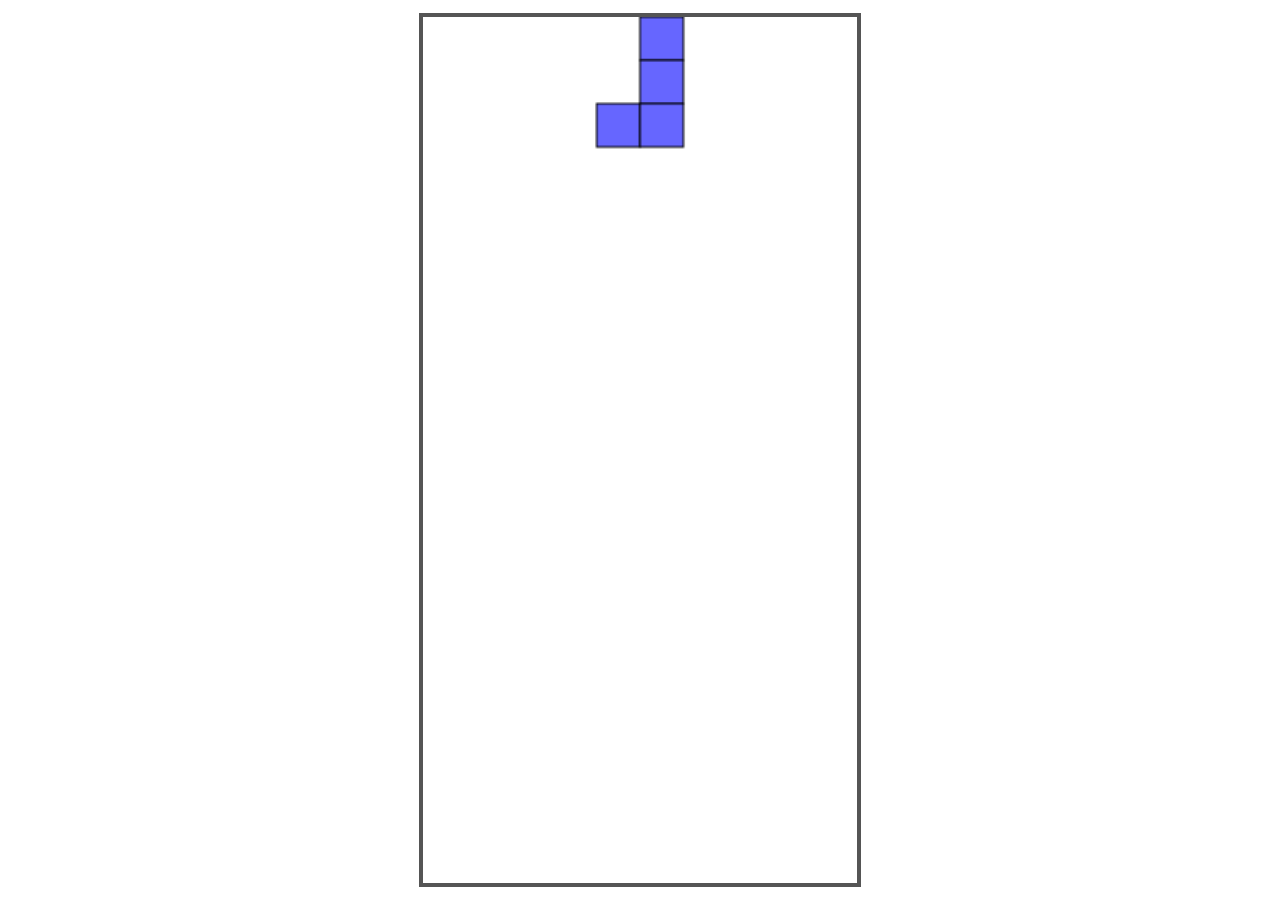
<file: aktet/index.html>
<!DOCTYPE html>
<html lang="ja">
<head>
  <meta charset="UTF-8">
  <meta name="viewport" content="width=device-width, initial-scale=1.0">
  <title>テトリス</title>

  <link rel="stylesheet" href="./assets/css/sanitize.css">
  <link rel="stylesheet" href="./assets/css/style.css">

</head>
<body>
  <div class="game_area">
    <canvas id="can"></canvas>
  </div>


  <script src="./assets/js/app.js"></script>
</body>
</html>
</file>
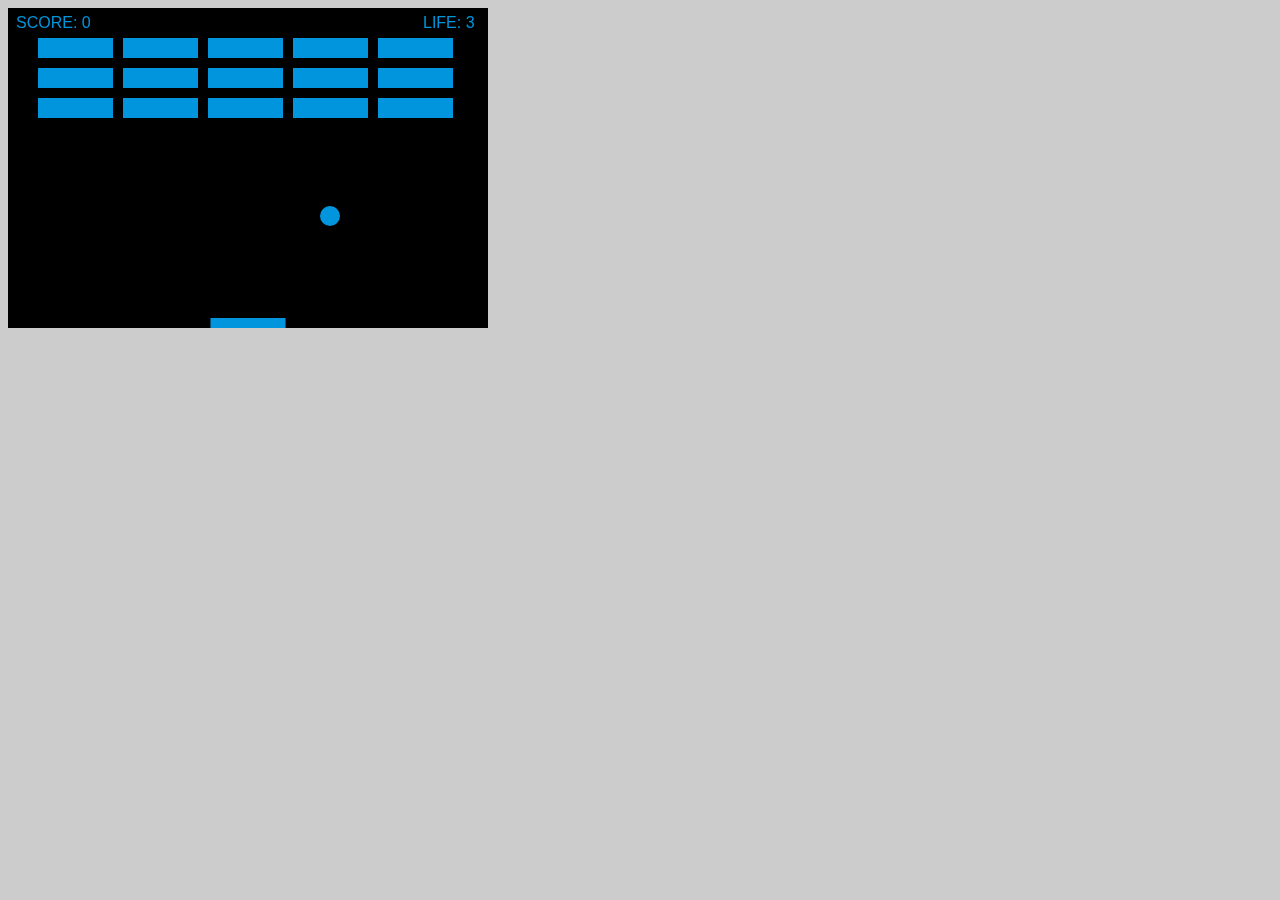
<file: blockkuzushi/index.html>
<!DOCTYPE html>
<html lang="ja">
<head>
  <meta charset="UTF-8">
  <meta http-equiv="X-UA-Compatible" content="IE=edge">
  <meta name="viewport" content="width=device-width, initial-scale=1">
  <title>Document</title>
  <!-- <link rel="stylesheet" type="text/css" href="./assets/css/style.css"> -->
</head>
<body style="background-color: #ccc;">
  <canvas id="myCanvas" width="480" height="320" style="background-color: #000;"></canvas>

<script src="./app.js"></script>
</body>
</html>
</file>
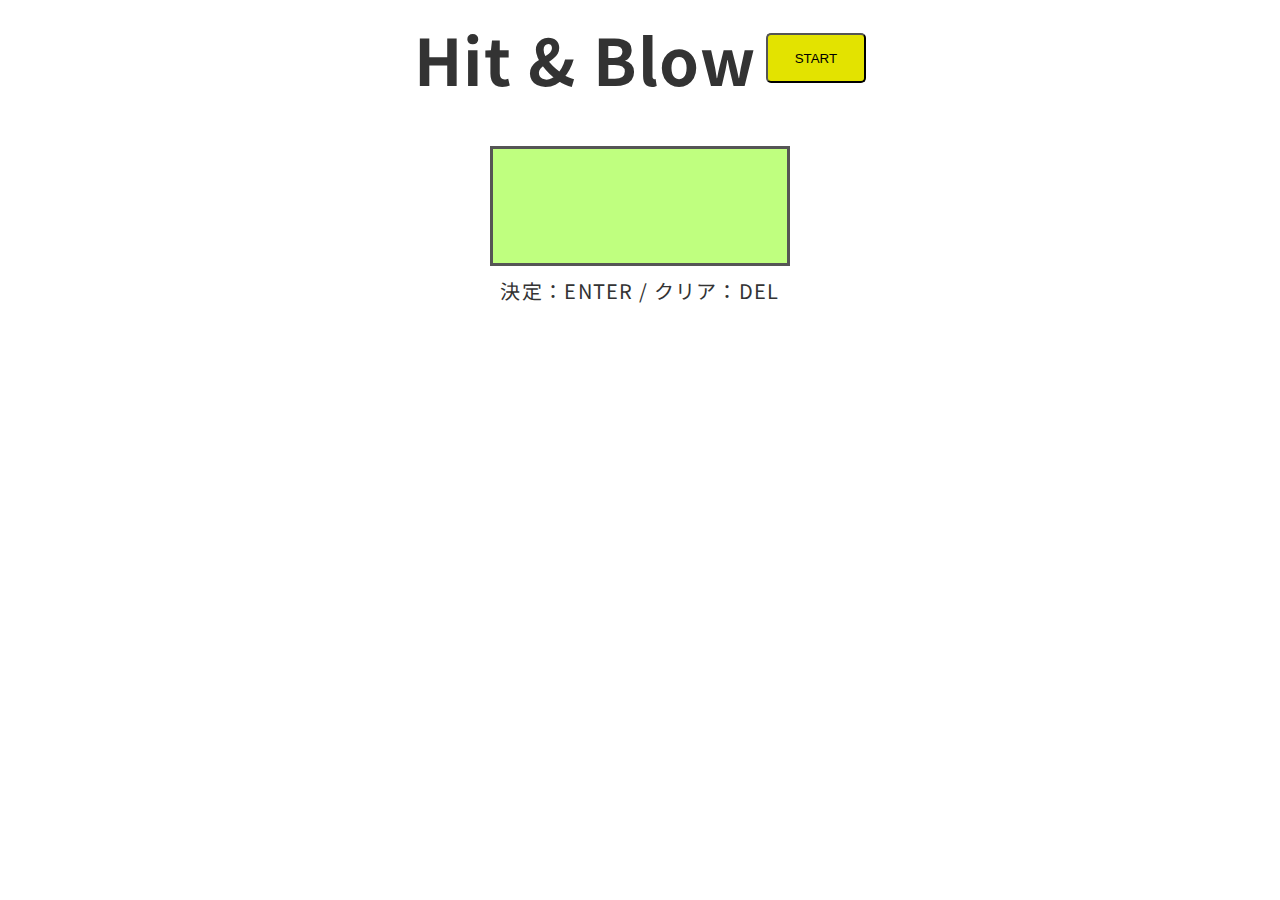
<file: HnB/index.html>
<!DOCTYPE html>
<html lang="ja">
<head>
  <meta charset="UTF-8">
  <meta name="viewport" content="width=device-width, initial-scale=1.0">
  <title>Hit &amp; Blow</title>
  <meta name="description" content="Hit&Blowゲーム">
  
  <link rel="preconnect" href="https://fonts.googleapis.com">
  <link rel="preconnect" href="https://fonts.gstatic.com" crossorigin>
  <link href="https://fonts.googleapis.com/css2?family=Noto+Sans+JP:wght@400;700&display=swap" rel="stylesheet">
  
  <link rel="stylesheet" href="./assets/css/sanitize.css">
  <link rel="stylesheet" href="./assets/css/style.css">
</head>
<body>
  <div class="wrapper">
    <div class="title-area">
      <h1>Hit &amp; Blow</h1>
      <button id="startButton" onclick="newGame()">START</button>
    </div>
    
    <main class="game-area">
      <div id="num-display"></div>
      <div>決定：ENTER / クリア：DEL</div>
      <div id="challengeHistory"></div>
    </main>
  </div>

  <script src="./assets/js/app.js"></script>
</body>
</html>
</file>
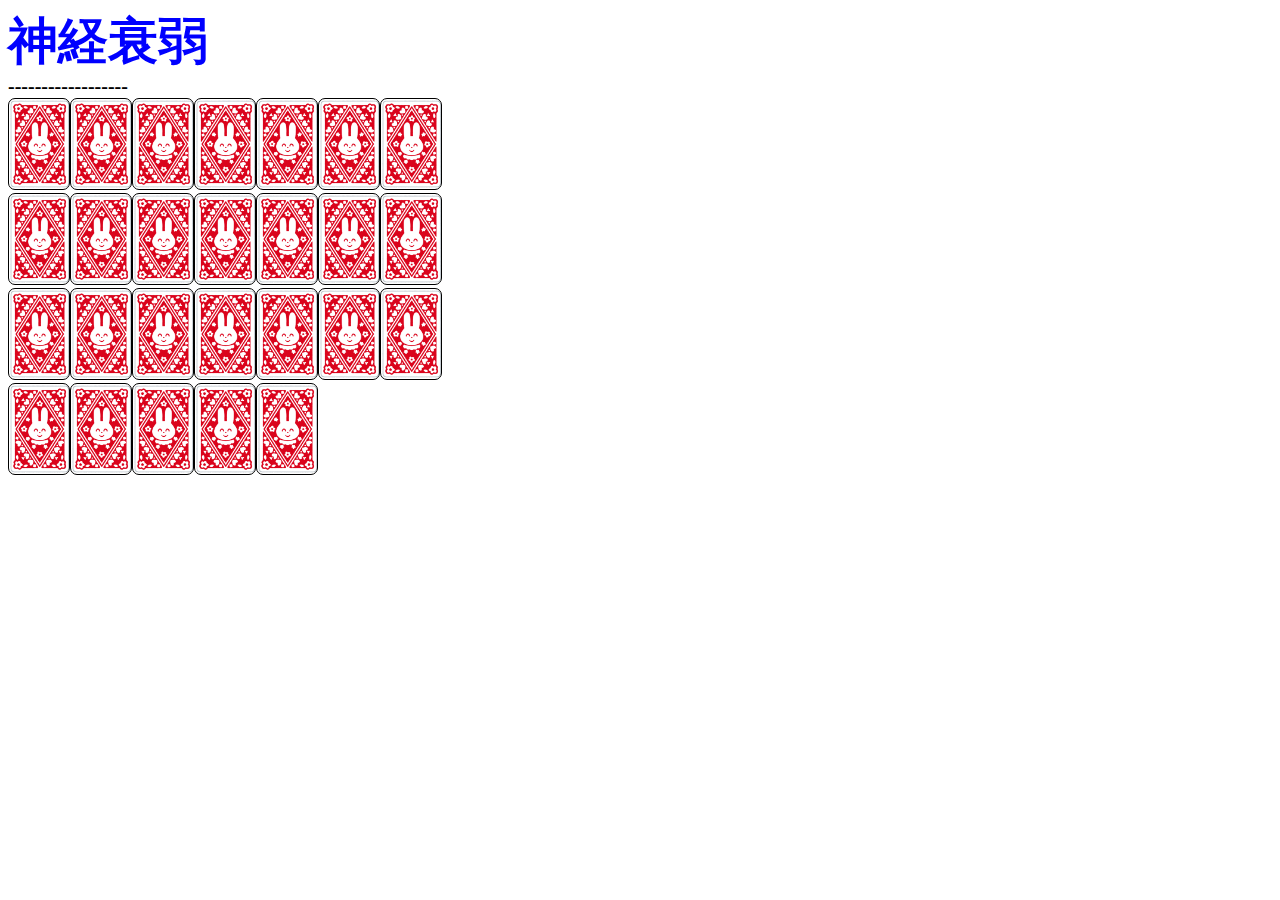
<file: tshinkei/index.html>
<!DOCTYPE html>
<html lang="ja">
<head>
  <meta charset="UTF-8">
  <meta http-equiv="X-UA-Compatible" content="IE=edge">
  <meta name="viewport" content="width=device-width, initial-scale=1">
  <title>Document</title>
  <link rel="stylesheet" type="text/css" href="./assets/css/style.css">
</head>
<body>
  <h2>神経衰弱</h2>
  <div id="result">------------------</div>
  <div id="field">トランプ表示位置</div>
  

  <script src="./assets/js/app.js"></script>
</body>
</html>
</file>
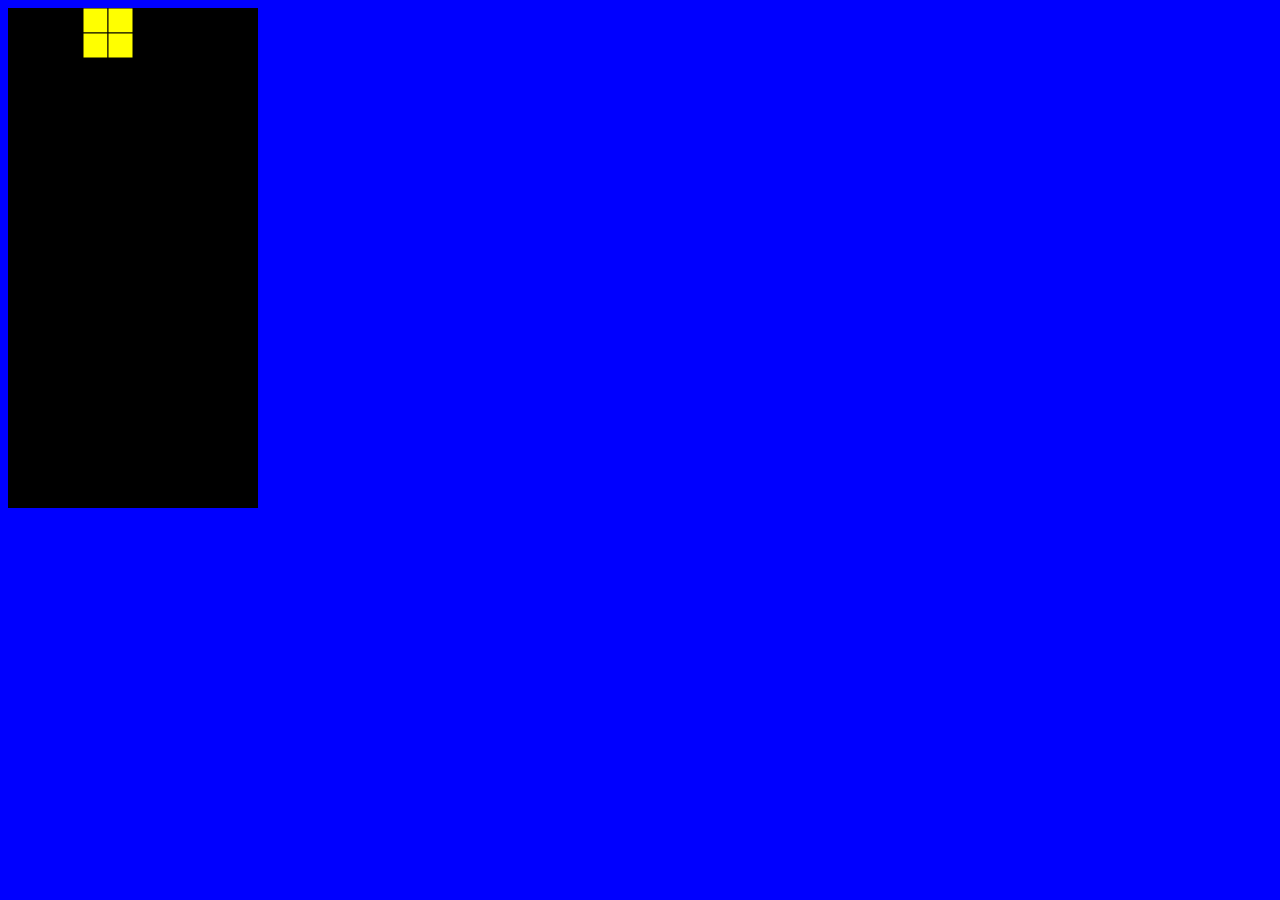
<file: tteto/index.html>
<!DOCTYPE html>
<html lang="ja">
<head>
  <meta charset="UTF-8">
  <meta http-equiv="X-UA-Compatible" content="IE=edge">
  <meta name="viewport" content="width=device-width, initial-scale=1">
  <title>Document</title>
  <!-- <link rel="stylesheet" type="text/css" href="./assets/css/style.css"> -->
</head>
<body style="background-color: blue;">
  <canvas id="canvas1" width="250px" height="500px"></canvas>

  <script src="./app.js"></script>
</body>
</html>
</file>
<file: aktet/assets/css/sanitize.css>
/* Document
 * ========================================================================== */

/**
 * Add border box sizing in all browsers (opinionated).
 */

*,
::before,
::after {
  box-sizing: border-box;
}

/**
 * 1. Add text decoration inheritance in all browsers (opinionated).
 * 2. Add vertical alignment inheritance in all browsers (opinionated).
 */

::before,
::after {
  text-decoration: inherit; /* 1 */
  vertical-align: inherit; /* 2 */
}

/**
 * 1. Use the default cursor in all browsers (opinionated).
 * 2. Change the line height in all browsers (opinionated).
 * 3. Use a 4-space tab width in all browsers (opinionated).
 * 4. Remove the grey highlight on links in iOS (opinionated).
 * 5. Prevent adjustments of font size after orientation changes in
 *    IE on Windows Phone and in iOS.
 * 6. Breaks words to prevent overflow in all browsers (opinionated).
 */

html {
  cursor: default; /* 1 */
  line-height: 1.5; /* 2 */
  -moz-tab-size: 4; /* 3 */
  tab-size: 4; /* 3 */
  -webkit-tap-highlight-color: transparent /* 4 */;
  -ms-text-size-adjust: 100%; /* 5 */
  -webkit-text-size-adjust: 100%; /* 5 */
  word-break: break-word; /* 6 */
}

/* Sections
 * ========================================================================== */

/**
 * Remove the margin in all browsers (opinionated).
 */

body {
  margin: 0;
}

/**
 * Correct the font size and margin on `h1` elements within `section` and
 * `article` contexts in Chrome, Edge, Firefox, and Safari.
 */

h1 {
  font-size: 2em;
  margin: 0.67em 0;
}

/* Grouping content
 * ========================================================================== */

/**
 * Remove the margin on nested lists in Chrome, Edge, IE, and Safari.
 */

dl dl,
dl ol,
dl ul,
ol dl,
ul dl {
  margin: 0;
}

/**
 * Remove the margin on nested lists in Edge 18- and IE.
 */

ol ol,
ol ul,
ul ol,
ul ul {
  margin: 0;
}

/**
 * 1. Add the correct sizing in Firefox.
 * 2. Show the overflow in Edge 18- and IE.
 */

hr {
  height: 0; /* 1 */
  overflow: visible; /* 2 */
}

/**
 * Add the correct display in IE.
 */

main {
  display: block;
}

/**
 * Remove the list style on navigation lists in all browsers (opinionated).
 */

nav ol,
nav ul {
  list-style: none;
  padding: 0;
}

/**
 * 1. Correct the inheritance and scaling of font size in all browsers.
 * 2. Correct the odd `em` font sizing in all browsers.
 */

pre {
  font-family: monospace, monospace; /* 1 */
  font-size: 1em; /* 2 */
}

/* Text-level semantics
 * ========================================================================== */

/**
 * Remove the gray background on active links in IE 10.
 */

a {
  background-color: transparent;
}

/**
 * Add the correct text decoration in Edge 18-, IE, and Safari.
 */

abbr[title] {
  text-decoration: underline;
  text-decoration: underline dotted;
}

/**
 * Add the correct font weight in Chrome, Edge, and Safari.
 */

b,
strong {
  font-weight: bolder;
}

/**
 * 1. Correct the inheritance and scaling of font size in all browsers.
 * 2. Correct the odd `em` font sizing in all browsers.
 */

code,
kbd,
samp {
  font-family: monospace, monospace; /* 1 */
  font-size: 1em; /* 2 */
}

/**
 * Add the correct font size in all browsers.
 */

small {
  font-size: 80%;
}

/* Embedded content
 * ========================================================================== */

/*
 * Change the alignment on media elements in all browsers (opinionated).
 */

audio,
canvas,
iframe,
img,
svg,
video {
  vertical-align: middle;
}

/**
 * Add the correct display in IE 9-.
 */

audio,
video {
  display: inline-block;
}

/**
 * Add the correct display in iOS 4-7.
 */

audio:not([controls]) {
  display: none;
  height: 0;
}

/**
 * Remove the border on iframes in all browsers (opinionated).
 */

iframe {
  border-style: none;
}

/**
 * Remove the border on images within links in IE 10-.
 */

img {
  border-style: none;
}

/**
 * Change the fill color to match the text color in all browsers (opinionated).
 */

svg:not([fill]) {
  fill: currentColor;
}

/**
 * Hide the overflow in IE.
 */

svg:not(:root) {
  overflow: hidden;
}

/* Tabular data
 * ========================================================================== */

/**
 * Collapse border spacing in all browsers (opinionated).
 */

table {
  border-collapse: collapse;
}

/* Forms
 * ========================================================================== */

/**
 * Remove the margin on controls in Safari.
 */

button,
input,
select {
  margin: 0;
}

/**
 * 1. Show the overflow in IE.
 * 2. Remove the inheritance of text transform in Edge 18-, Firefox, and IE.
 */

button {
  overflow: visible; /* 1 */
  text-transform: none; /* 2 */
}

/**
 * Correct the inability to style buttons in iOS and Safari.
 */

button,
[type="button"],
[type="reset"],
[type="submit"] {
  -webkit-appearance: button;
}

/**
 * 1. Change the inconsistent appearance in all browsers (opinionated).
 * 2. Correct the padding in Firefox.
 */

fieldset {
  border: 1px solid #a0a0a0; /* 1 */
  padding: 0.35em 0.75em 0.625em; /* 2 */
}

/**
 * Show the overflow in Edge 18- and IE.
 */

input {
  overflow: visible;
}

/**
 * 1. Correct the text wrapping in Edge 18- and IE.
 * 2. Correct the color inheritance from `fieldset` elements in IE.
 */

legend {
  color: inherit; /* 2 */
  display: table; /* 1 */
  max-width: 100%; /* 1 */
  white-space: normal; /* 1 */
}

/**
 * 1. Add the correct display in Edge 18- and IE.
 * 2. Add the correct vertical alignment in Chrome, Edge, and Firefox.
 */

progress {
  display: inline-block; /* 1 */
  vertical-align: baseline; /* 2 */
}

/**
 * Remove the inheritance of text transform in Firefox.
 */

select {
  text-transform: none;
}

/**
 * 1. Remove the margin in Firefox and Safari.
 * 2. Remove the default vertical scrollbar in IE.
 * 3. Change the resize direction in all browsers (opinionated).
 */

textarea {
  margin: 0; /* 1 */
  overflow: auto; /* 2 */
  resize: vertical; /* 3 */
}

/**
 * Remove the padding in IE 10-.
 */

[type="checkbox"],
[type="radio"] {
  padding: 0;
}

/**
 * 1. Correct the odd appearance in Chrome, Edge, and Safari.
 * 2. Correct the outline style in Safari.
 */

[type="search"] {
  -webkit-appearance: textfield; /* 1 */
  outline-offset: -2px; /* 2 */
}

/**
 * Correct the cursor style of increment and decrement buttons in Safari.
 */

::-webkit-inner-spin-button,
::-webkit-outer-spin-button {
  height: auto;
}

/**
 * Correct the text style of placeholders in Chrome, Edge, and Safari.
 */

::-webkit-input-placeholder {
  color: inherit;
  opacity: 0.54;
}

/**
 * Remove the inner padding in Chrome, Edge, and Safari on macOS.
 */

::-webkit-search-decoration {
  -webkit-appearance: none;
}

/**
 * 1. Correct the inability to style upload buttons in iOS and Safari.
 * 2. Change font properties to `inherit` in Safari.
 */

::-webkit-file-upload-button {
  -webkit-appearance: button; /* 1 */
  font: inherit; /* 2 */
}

/**
 * Remove the inner border and padding of focus outlines in Firefox.
 */

::-moz-focus-inner {
  border-style: none;
  padding: 0;
}

/**
 * Restore the focus outline styles unset by the previous rule in Firefox.
 */

:-moz-focusring {
  outline: 1px dotted ButtonText;
}

/**
 * Remove the additional :invalid styles in Firefox.
 */

:-moz-ui-invalid {
  box-shadow: none;
}

/* Interactive
 * ========================================================================== */

/*
 * Add the correct display in Edge 18- and IE.
 */

details {
  display: block;
}

/*
 * Add the correct styles in Edge 18-, IE, and Safari.
 */

dialog {
  background-color: white;
  border: solid;
  color: black;
  display: block;
  height: -moz-fit-content;
  height: -webkit-fit-content;
  height: fit-content;
  left: 0;
  margin: auto;
  padding: 1em;
  position: absolute;
  right: 0;
  width: -moz-fit-content;
  width: -webkit-fit-content;
  width: fit-content;
}

dialog:not([open]) {
  display: none;
}

/*
 * Add the correct display in all browsers.
 */

summary {
  display: list-item;
}

/* Scripting
 * ========================================================================== */

/**
 * Add the correct display in IE 9-.
 */

canvas {
  display: inline-block;
}

/**
 * Add the correct display in IE.
 */

template {
  display: none;
}

/* User interaction
 * ========================================================================== */

/*
 * 1. Remove the tapping delay in IE 10.
 * 2. Remove the tapping delay on clickable elements
      in all browsers (opinionated).
 */

a,
area,
button,
input,
label,
select,
summary,
textarea,
[tabindex] {
  -ms-touch-action: manipulation; /* 1 */
  touch-action: manipulation; /* 2 */
}

/**
 * Add the correct display in IE 10-.
 */

[hidden] {
  display: none;
}

/* Accessibility
 * ========================================================================== */

/**
 * Change the cursor on busy elements in all browsers (opinionated).
 */

[aria-busy="true"] {
  cursor: progress;
}

/*
 * Change the cursor on control elements in all browsers (opinionated).
 */

[aria-controls] {
  cursor: pointer;
}

/*
 * Change the cursor on disabled, not-editable, or otherwise
 * inoperable elements in all browsers (opinionated).
 */

[aria-disabled="true"],
[disabled] {
  cursor: not-allowed;
}

/*
 * Change the display on visually hidden accessible elements
 * in all browsers (opinionated).
 */

[aria-hidden="false"][hidden] {
  display: initial;
}

[aria-hidden="false"][hidden]:not(:focus) {
  clip: rect(0, 0, 0, 0);
  position: absolute;
}
</file>
<file: aktet/assets/css/style.css>
@charset "utf-8";

.game_area {
  width: 100%;
  height: 100vh;
  padding: 1% 0;
  display: flex;
  justify-content: center;
}
</file>
<file: HnB/assets/css/sanitize.css>
/* Document
 * ========================================================================== */

/**
 * Add border box sizing in all browsers (opinionated).
 */

*,
::before,
::after {
  box-sizing: border-box;
}

/**
 * 1. Add text decoration inheritance in all browsers (opinionated).
 * 2. Add vertical alignment inheritance in all browsers (opinionated).
 */

::before,
::after {
  text-decoration: inherit; /* 1 */
  vertical-align: inherit; /* 2 */
}

/**
 * 1. Use the default cursor in all browsers (opinionated).
 * 2. Change the line height in all browsers (opinionated).
 * 3. Use a 4-space tab width in all browsers (opinionated).
 * 4. Remove the grey highlight on links in iOS (opinionated).
 * 5. Prevent adjustments of font size after orientation changes in
 *    IE on Windows Phone and in iOS.
 * 6. Breaks words to prevent overflow in all browsers (opinionated).
 */

html {
  cursor: default; /* 1 */
  line-height: 1.5; /* 2 */
  -moz-tab-size: 4; /* 3 */
  tab-size: 4; /* 3 */
  -webkit-tap-highlight-color: transparent /* 4 */;
  -ms-text-size-adjust: 100%; /* 5 */
  -webkit-text-size-adjust: 100%; /* 5 */
  word-break: break-word; /* 6 */
}

/* Sections
 * ========================================================================== */

/**
 * Remove the margin in all browsers (opinionated).
 */

body {
  margin: 0;
}

/**
 * Correct the font size and margin on `h1` elements within `section` and
 * `article` contexts in Chrome, Edge, Firefox, and Safari.
 */

h1 {
  font-size: 2em;
  margin: 0.67em 0;
}

/* Grouping content
 * ========================================================================== */

/**
 * Remove the margin on nested lists in Chrome, Edge, IE, and Safari.
 */

dl dl,
dl ol,
dl ul,
ol dl,
ul dl {
  margin: 0;
}

/**
 * Remove the margin on nested lists in Edge 18- and IE.
 */

ol ol,
ol ul,
ul ol,
ul ul {
  margin: 0;
}

/**
 * 1. Add the correct sizing in Firefox.
 * 2. Show the overflow in Edge 18- and IE.
 */

hr {
  height: 0; /* 1 */
  overflow: visible; /* 2 */
}

/**
 * Add the correct display in IE.
 */

main {
  display: block;
}

/**
 * Remove the list style on navigation lists in all browsers (opinionated).
 */

nav ol,
nav ul {
  list-style: none;
  padding: 0;
}

/**
 * 1. Correct the inheritance and scaling of font size in all browsers.
 * 2. Correct the odd `em` font sizing in all browsers.
 */

pre {
  font-family: monospace, monospace; /* 1 */
  font-size: 1em; /* 2 */
}

/* Text-level semantics
 * ========================================================================== */

/**
 * Remove the gray background on active links in IE 10.
 */

a {
  background-color: transparent;
}

/**
 * Add the correct text decoration in Edge 18-, IE, and Safari.
 */

abbr[title] {
  text-decoration: underline;
  text-decoration: underline dotted;
}

/**
 * Add the correct font weight in Chrome, Edge, and Safari.
 */

b,
strong {
  font-weight: bolder;
}

/**
 * 1. Correct the inheritance and scaling of font size in all browsers.
 * 2. Correct the odd `em` font sizing in all browsers.
 */

code,
kbd,
samp {
  font-family: monospace, monospace; /* 1 */
  font-size: 1em; /* 2 */
}

/**
 * Add the correct font size in all browsers.
 */

small {
  font-size: 80%;
}

/* Embedded content
 * ========================================================================== */

/*
 * Change the alignment on media elements in all browsers (opinionated).
 */

audio,
canvas,
iframe,
img,
svg,
video {
  vertical-align: middle;
}

/**
 * Add the correct display in IE 9-.
 */

audio,
video {
  display: inline-block;
}

/**
 * Add the correct display in iOS 4-7.
 */

audio:not([controls]) {
  display: none;
  height: 0;
}

/**
 * Remove the border on iframes in all browsers (opinionated).
 */

iframe {
  border-style: none;
}

/**
 * Remove the border on images within links in IE 10-.
 */

img {
  border-style: none;
}

/**
 * Change the fill color to match the text color in all browsers (opinionated).
 */

svg:not([fill]) {
  fill: currentColor;
}

/**
 * Hide the overflow in IE.
 */

svg:not(:root) {
  overflow: hidden;
}

/* Tabular data
 * ========================================================================== */

/**
 * Collapse border spacing in all browsers (opinionated).
 */

table {
  border-collapse: collapse;
}

/* Forms
 * ========================================================================== */

/**
 * Remove the margin on controls in Safari.
 */

button,
input,
select {
  margin: 0;
}

/**
 * 1. Show the overflow in IE.
 * 2. Remove the inheritance of text transform in Edge 18-, Firefox, and IE.
 */

button {
  overflow: visible; /* 1 */
  text-transform: none; /* 2 */
}

/**
 * Correct the inability to style buttons in iOS and Safari.
 */

button,
[type="button"],
[type="reset"],
[type="submit"] {
  -webkit-appearance: button;
}

/**
 * 1. Change the inconsistent appearance in all browsers (opinionated).
 * 2. Correct the padding in Firefox.
 */

fieldset {
  border: 1px solid #a0a0a0; /* 1 */
  padding: 0.35em 0.75em 0.625em; /* 2 */
}

/**
 * Show the overflow in Edge 18- and IE.
 */

input {
  overflow: visible;
}

/**
 * 1. Correct the text wrapping in Edge 18- and IE.
 * 2. Correct the color inheritance from `fieldset` elements in IE.
 */

legend {
  color: inherit; /* 2 */
  display: table; /* 1 */
  max-width: 100%; /* 1 */
  white-space: normal; /* 1 */
}

/**
 * 1. Add the correct display in Edge 18- and IE.
 * 2. Add the correct vertical alignment in Chrome, Edge, and Firefox.
 */

progress {
  display: inline-block; /* 1 */
  vertical-align: baseline; /* 2 */
}

/**
 * Remove the inheritance of text transform in Firefox.
 */

select {
  text-transform: none;
}

/**
 * 1. Remove the margin in Firefox and Safari.
 * 2. Remove the default vertical scrollbar in IE.
 * 3. Change the resize direction in all browsers (opinionated).
 */

textarea {
  margin: 0; /* 1 */
  overflow: auto; /* 2 */
  resize: vertical; /* 3 */
}

/**
 * Remove the padding in IE 10-.
 */

[type="checkbox"],
[type="radio"] {
  padding: 0;
}

/**
 * 1. Correct the odd appearance in Chrome, Edge, and Safari.
 * 2. Correct the outline style in Safari.
 */

[type="search"] {
  -webkit-appearance: textfield; /* 1 */
  outline-offset: -2px; /* 2 */
}

/**
 * Correct the cursor style of increment and decrement buttons in Safari.
 */

::-webkit-inner-spin-button,
::-webkit-outer-spin-button {
  height: auto;
}

/**
 * Correct the text style of placeholders in Chrome, Edge, and Safari.
 */

::-webkit-input-placeholder {
  color: inherit;
  opacity: 0.54;
}

/**
 * Remove the inner padding in Chrome, Edge, and Safari on macOS.
 */

::-webkit-search-decoration {
  -webkit-appearance: none;
}

/**
 * 1. Correct the inability to style upload buttons in iOS and Safari.
 * 2. Change font properties to `inherit` in Safari.
 */

::-webkit-file-upload-button {
  -webkit-appearance: button; /* 1 */
  font: inherit; /* 2 */
}

/**
 * Remove the inner border and padding of focus outlines in Firefox.
 */

::-moz-focus-inner {
  border-style: none;
  padding: 0;
}

/**
 * Restore the focus outline styles unset by the previous rule in Firefox.
 */

:-moz-focusring {
  outline: 1px dotted ButtonText;
}

/**
 * Remove the additional :invalid styles in Firefox.
 */

:-moz-ui-invalid {
  box-shadow: none;
}

/* Interactive
 * ========================================================================== */

/*
 * Add the correct display in Edge 18- and IE.
 */

details {
  display: block;
}

/*
 * Add the correct styles in Edge 18-, IE, and Safari.
 */

dialog {
  background-color: white;
  border: solid;
  color: black;
  display: block;
  height: -moz-fit-content;
  height: -webkit-fit-content;
  height: fit-content;
  left: 0;
  margin: auto;
  padding: 1em;
  position: absolute;
  right: 0;
  width: -moz-fit-content;
  width: -webkit-fit-content;
  width: fit-content;
}

dialog:not([open]) {
  display: none;
}

/*
 * Add the correct display in all browsers.
 */

summary {
  display: list-item;
}

/* Scripting
 * ========================================================================== */

/**
 * Add the correct display in IE 9-.
 */

canvas {
  display: inline-block;
}

/**
 * Add the correct display in IE.
 */

template {
  display: none;
}

/* User interaction
 * ========================================================================== */

/*
 * 1. Remove the tapping delay in IE 10.
 * 2. Remove the tapping delay on clickable elements
      in all browsers (opinionated).
 */

a,
area,
button,
input,
label,
select,
summary,
textarea,
[tabindex] {
  -ms-touch-action: manipulation; /* 1 */
  touch-action: manipulation; /* 2 */
}

/**
 * Add the correct display in IE 10-.
 */

[hidden] {
  display: none;
}

/* Accessibility
 * ========================================================================== */

/**
 * Change the cursor on busy elements in all browsers (opinionated).
 */

[aria-busy="true"] {
  cursor: progress;
}

/*
 * Change the cursor on control elements in all browsers (opinionated).
 */

[aria-controls] {
  cursor: pointer;
}

/*
 * Change the cursor on disabled, not-editable, or otherwise
 * inoperable elements in all browsers (opinionated).
 */

[aria-disabled="true"],
[disabled] {
  cursor: not-allowed;
}

/*
 * Change the display on visually hidden accessible elements
 * in all browsers (opinionated).
 */

[aria-hidden="false"][hidden] {
  display: initial;
}

[aria-hidden="false"][hidden]:not(:focus) {
  clip: rect(0, 0, 0, 0);
  position: absolute;
}
</file>
<file: HnB/assets/css/style.css>
@charset "utf-8";

body {
  font-family: "Noto Sans JP", "Helvetica Neue", "Helvetica", "Hiragino Sans", "Hiragino Kaku Gothic ProN", "Arial", "Yu Gothic", "Meiryo", "sans-serif";
  line-height: 1.5;
  color: #333;
  font-size: 20px;
  letter-spacing: 0.08rem;
  text-align: center;
}
.wrapper {
  width: 100%;
  height: 100vh;
  display: flex;
  flex-direction: column;
  align-items: center;
  gap: 10px;
}
.title-area {
  display: flex;
  width: 80%;
  justify-content: center;
  align-items: center;
  padding: 10px;
  gap: 10px;
}
h1 {
  font-size: 4rem;
  margin: 0;
}
#startButton {
  background-color: #e3e300;
  width: 100px;
  height: 50px;
  border-radius: 5px;
}
.game-area {
  width: 80%;
  flex: 1;
  display: flex;
  flex-direction: column;
  align-items: center;
  gap: 10px;
  padding: 20px;
}
#num-display {
  background-color: #80ff0080;
  width: 300px;
  height: 120px;
  font-size: 6rem;
  border: solid 3px #555;
  letter-spacing: 0.5rem;
}
#challengeHistory {
  font-size: 2rem;
  width: 500px;
  height: 240px;
  overflow: scroll;
  scroll-behavior: smooth;
}
#challengeHistory > div {
  background: linear-gradient(transparent 70%, #1f0 70%);
}
</file>
<file: tshinkei/assets/css/style.css>
@charset "UTF-8";

h2 {
  font-size: 50px;
  margin: 0;
  color: blue;
}
.card {
  width: 60px;
  height: 90px;
  border: 1px solid #000;
  border-radius: 7px;
  text-align: center;
  font-size: 25px;
  line-height: 90px;
  font-weight: bold;
}
#field {
  width: 440px;
  height: 380px;
  display: flex;
  flex-wrap: wrap;
}
.back {
  background-image: url("../image/card_back.png");
  background-size: cover;
}
#result {
  font-size: 20px;
  font-weight: bold;
}
.comp {
  opacity: 0;
}
</file>
